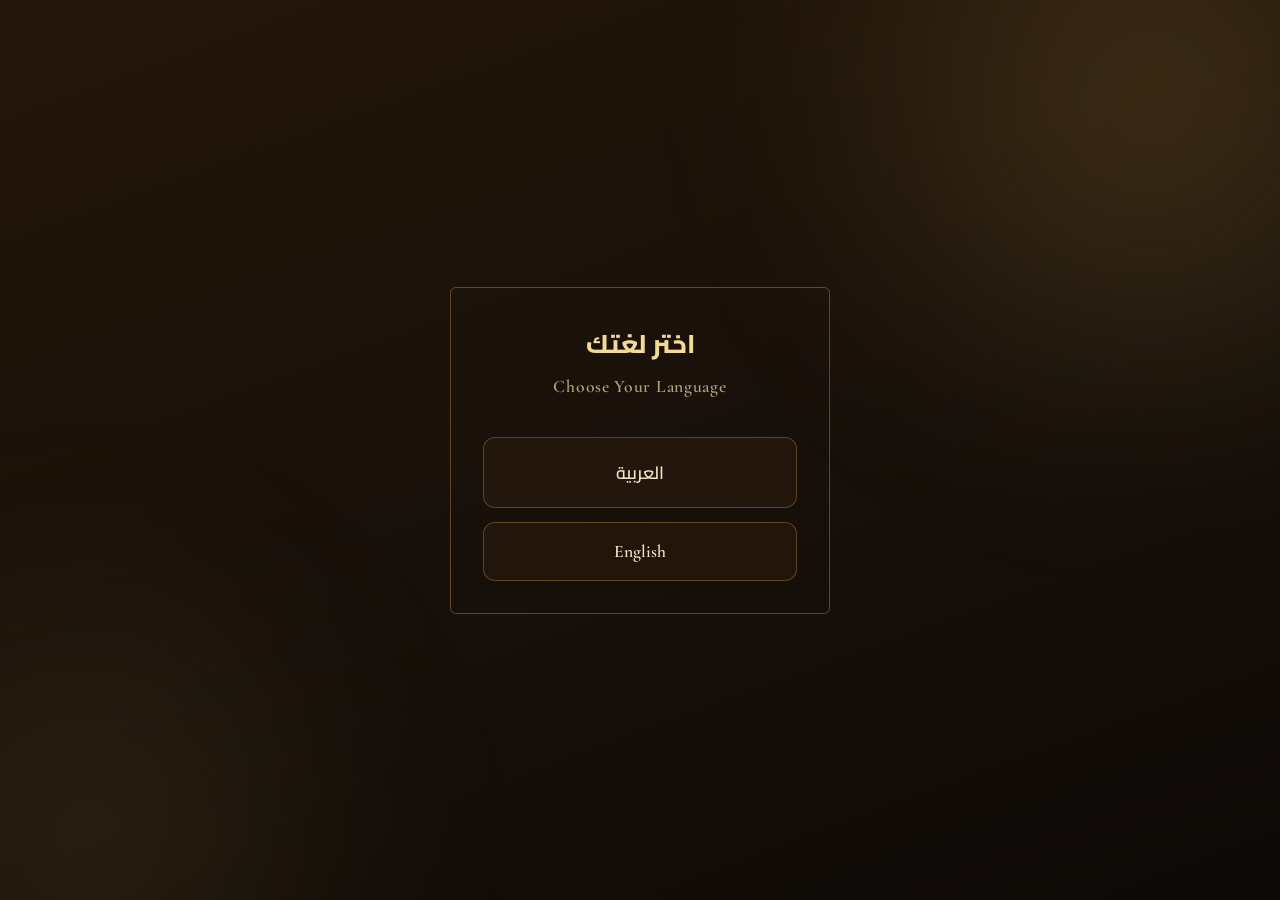
<file: index.html>
<!DOCTYPE html>
<html lang="en" dir="ltr">
<head>
  <meta charset="UTF-8">
  <meta name="viewport" content="width=device-width, initial-scale=1, viewport-fit=cover">
  <meta name="theme-color" content="#17100A">
  <title>Choose Your Language | اختر لغتك</title>
  <link rel="icon" type="image/png" href="images/favicon.png">
  <link rel="preconnect" href="https://fonts.googleapis.com">
  <link href="https://fonts.googleapis.com/css2?family=Cormorant+Garamond:wght@600;700&family=Cairo:wght@600;700;800&display=swap" rel="stylesheet">
  <style>
    * { box-sizing: border-box; }
    html, body {
      margin: 0; padding: 0; overflow-x: hidden;
      background: #17100A;
      min-height: 100vh;
    }
    body {
      display: flex; align-items: center; justify-content: center;
      font-family: -apple-system, 'Segoe UI', Arial, sans-serif;
      color: #F2E4C6;
      -webkit-font-smoothing: antialiased;
    }
    .glow-bg { position: fixed; inset: 0; z-index: 0; overflow: hidden; pointer-events: none;
      background: linear-gradient(160deg, #241609 0%, #17100A 55%, #0D0906 100%); }
    .glow-bg span { position: absolute; border-radius: 50%; filter: blur(90px); }
    .glow-1 {
      width: 60vmax; height: 60vmax; top: -22vmax; right: -20vmax;
      background: radial-gradient(circle, rgba(205, 159, 78, 0.22), transparent 70%);
    }
    .glow-2 {
      width: 50vmax; height: 50vmax; bottom: -20vmax; left: -18vmax;
      background: radial-gradient(circle, rgba(205, 159, 78, 0.14), transparent 70%);
    }
    .lang-select {
      position: relative; z-index: 1;
      width: 100%; max-width: 380px;
      padding: 32px; text-align: center;
      border: 1px solid rgba(205, 159, 78, 0.4);
      border-radius: 6px;
    }
    .lang-select__title { margin: 0 0 40px; }
    .lang-select__title-ar {
      display: block; font-family: 'Cairo', sans-serif;
      font-size: 1.6rem; font-weight: 800; margin-bottom: 8px;
      color: #F1D998;
    }
    .lang-select__title-en {
      display: block; font-family: 'Cormorant Garamond', serif;
      font-size: 1.1rem; font-weight: 600; color: #B79E74; letter-spacing: 0.04em;
    }
    .lang-options { display: flex; flex-direction: column; gap: 14px; }
    .lang-option {
      display: block; padding: 18px; border-radius: 12px;
      background: rgba(40, 26, 14, 0.7);
      border: 1px solid rgba(205, 159, 78, 0.35);
      color: #F2E4C6; text-decoration: none;
      font-size: 1.1rem; font-weight: 600;
      transition: background 0.2s ease, border-color 0.2s ease;
    }
    .lang-option:hover {
      background: rgba(205, 159, 78, 0.12);
      border-color: #CD9F4E;
    }
    .lang-option[lang="ar"] { font-family: 'Cairo', sans-serif; }
    .lang-option[lang="en"] { font-family: 'Cormorant Garamond', serif; }
  </style>
</head>
<body>

  <div class="glow-bg" aria-hidden="true">
    <span class="glow-1"></span>
    <span class="glow-2"></span>
  </div>

  <main class="lang-select">
    <h1 class="lang-select__title">
      <span class="lang-select__title-ar" lang="ar" dir="rtl">اختر لغتك</span>
      <span class="lang-select__title-en" lang="en" dir="ltr">Choose Your Language</span>
    </h1>
    <div class="lang-options">
      <a class="lang-option" lang="ar" dir="rtl" href="ar.html">العربية</a>
      <a class="lang-option" lang="en" dir="ltr" href="en.html">English</a>
    </div>
  </main>

</body>
</html>
</file>
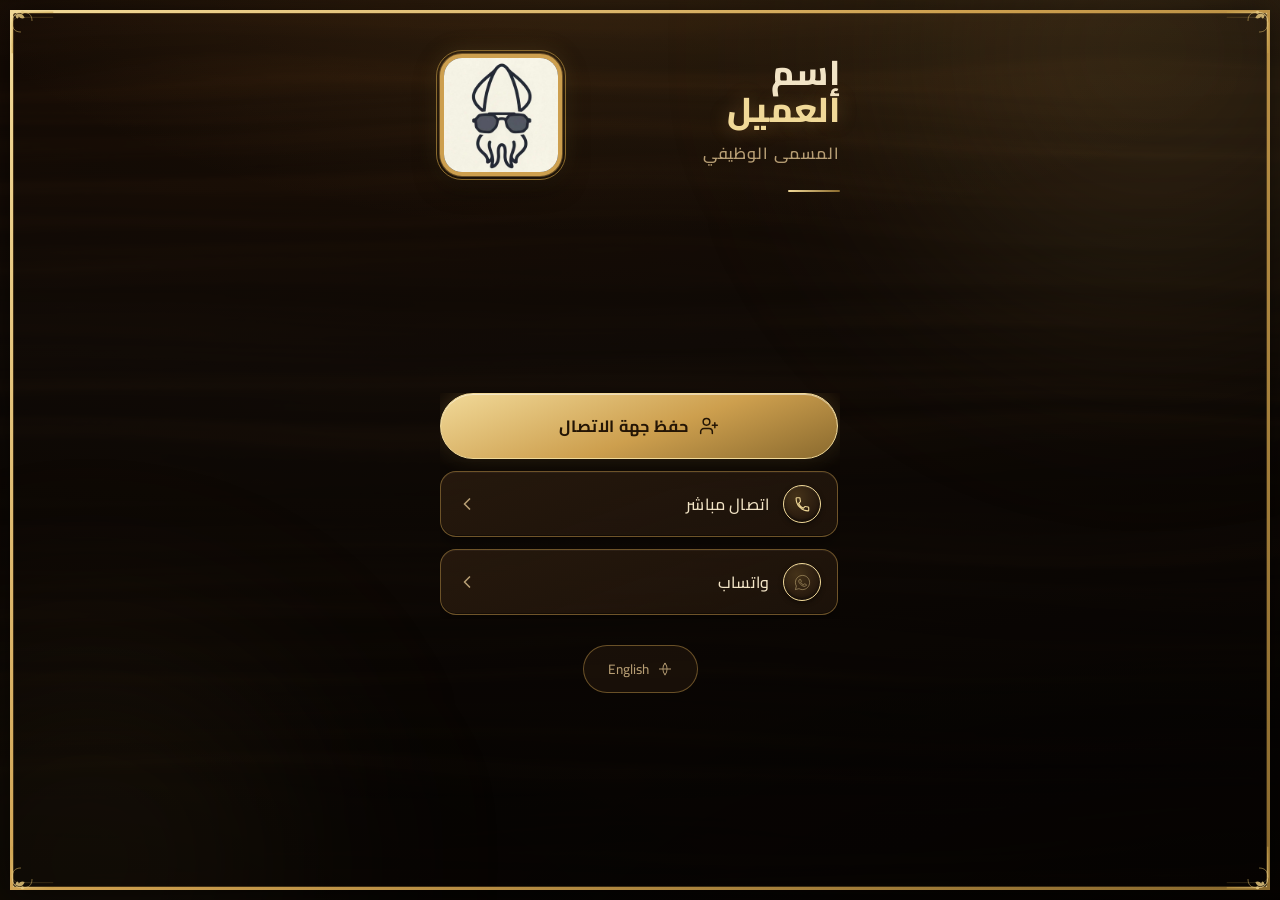
<file: ar.html>
<!DOCTYPE html>
<html lang="ar" dir="rtl">
<head>
  <meta charset="UTF-8">
  <meta name="viewport" content="width=device-width, initial-scale=1, viewport-fit=cover">
  <meta name="theme-color" content="#17100A">
  <title>بطاقة أعمال رقمية</title>
  <link rel="icon" type="image/png" href="images/favicon.png">
  <link rel="stylesheet" href="css/style.css">
  <link rel="preconnect" href="https://fonts.googleapis.com">
  <link href="https://fonts.googleapis.com/css2?family=Cairo:wght@600;700;800;900&family=Cormorant+Garamond:wght@600;700&display=swap" rel="stylesheet">
</head>
<body>

  <div class="glow-bg" aria-hidden="true">
    <span class="glow-1"></span>
    <span class="glow-2"></span>
    <span class="glow-3"></span>
  </div>

  <div class="frame" aria-hidden="true">
    <span class="frame-corner frame-corner--tl"></span>
    <span class="frame-corner frame-corner--tr"></span>
    <span class="frame-corner frame-corner--bl"></span>
    <span class="frame-corner frame-corner--br"></span>
  </div>

  <main class="card">
    <div class="card__top">
      <div class="card__intro">
        <h1 class="name">
          <span class="name__first" id="firstName"></span>
          <span class="name__last" id="lastName"></span>
        </h1>
        <p class="job-title" id="jobTitle"></p>
        <span class="divider" aria-hidden="true"></span>
      </div>
      <div class="avatar-wrapper">
        <img src="images/profile.jpg" alt="">
      </div>
    </div>

    <div class="card__actions">

    <ul class="social-list" id="socialList" aria-label="روابط التواصل"></ul>

    <nav class="lang-switch">
      <a href="en.html" id="langSwitchLink">
        <svg width="16" height="16" viewBox="0 0 24 24" fill="none" aria-hidden="true">
          <path d="M3 12h18M12 3a15 15 0 0 1 0 18M12 3a15 15 0 0 0 0 18" stroke="currentColor" stroke-width="1.6"/>
        </svg>
        <span id="langSwitchLabel">English</span>
      </a>
    </nav>
    </div>
  </main>

  <div class="copy-toast" id="copyToast"></div>

  <script src="config.js"></script>
  <script src="js/render.js"></script>
</body>
</html>
</file>
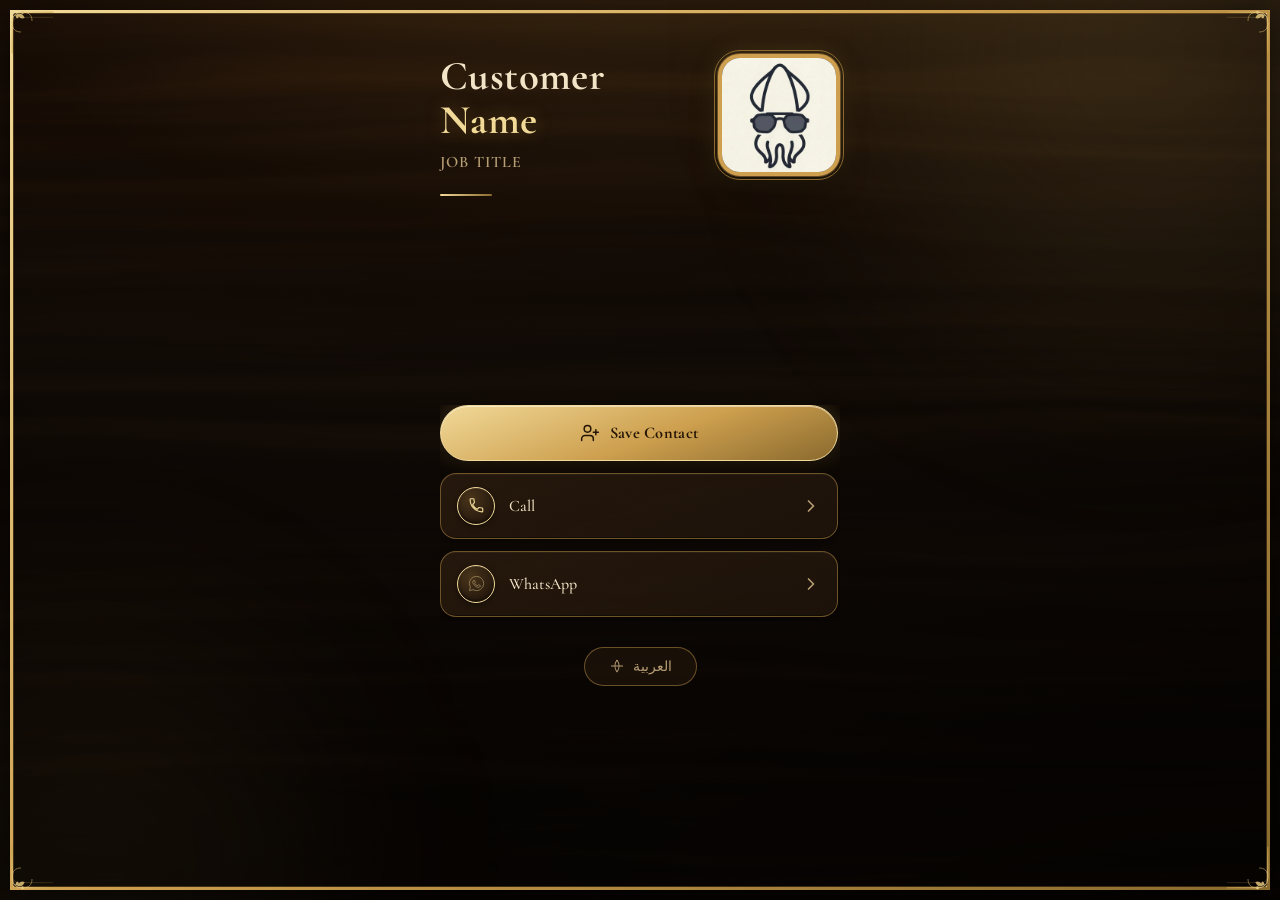
<file: en.html>
<!DOCTYPE html>
<html lang="en" dir="ltr">
<head>
  <meta charset="UTF-8">
  <meta name="viewport" content="width=device-width, initial-scale=1, viewport-fit=cover">
  <meta name="theme-color" content="#17100A">
  <title>Digital Business Card</title>
  <link rel="icon" type="image/png" href="images/favicon.png">
  <link rel="stylesheet" href="css/style.css">
  <link rel="preconnect" href="https://fonts.googleapis.com">
  <link href="https://fonts.googleapis.com/css2?family=Cormorant+Garamond:wght@600;700&family=Cairo:wght@600;700&display=swap" rel="stylesheet">
</head>
<body>

  <div class="glow-bg" aria-hidden="true">
    <span class="glow-1"></span>
    <span class="glow-2"></span>
    <span class="glow-3"></span>
  </div>

  <div class="frame" aria-hidden="true">
    <span class="frame-corner frame-corner--tl"></span>
    <span class="frame-corner frame-corner--tr"></span>
    <span class="frame-corner frame-corner--bl"></span>
    <span class="frame-corner frame-corner--br"></span>
  </div>

  <main class="card">
    <div class="card__top">
      <div class="card__intro">
        <h1 class="name">
          <span class="name__first" id="firstName"></span>
          <span class="name__last" id="lastName"></span>
        </h1>
        <p class="job-title" id="jobTitle"></p>
        <span class="divider" aria-hidden="true"></span>
      </div>
      <div class="avatar-wrapper">
        <img src="images/profile.jpg" alt="">
      </div>
    </div>

    <div class="card__actions">

    <ul class="social-list" id="socialList" aria-label="Social links"></ul>

    <nav class="lang-switch">
      <a href="ar.html" id="langSwitchLink">
        <svg width="16" height="16" viewBox="0 0 24 24" fill="none" aria-hidden="true">
          <path d="M3 12h18M12 3a15 15 0 0 1 0 18M12 3a15 15 0 0 0 0 18" stroke="currentColor" stroke-width="1.6"/>
        </svg>
        <span id="langSwitchLabel">العربية</span>
      </a>
    </nav>
    </div>
  </main>

  <div class="copy-toast" id="copyToast"></div>

  <script src="config.js"></script>
  <script src="js/render.js"></script>
</body>
</html>
</file>
<file: css/style.css>
:root {
  --color-bg: #100A05;
  --color-bg-2: #1E1108;
  --color-text: #F2E4C6;
  --color-text-secondary: #B79E74;
  --color-accent: #CD9F4E;
  --color-accent-rgb: 205, 159, 78;
  --color-accent-light: #F1D998;
  --color-accent-deep: #8A6A2E;
  --color-surface-rgb: 30, 17, 8;
  --color-pill-border: rgba(205, 159, 78, 0.45);
  --font-en: 'Cormorant Garamond', 'Playfair Display', Georgia, serif;
  --radius-pill: 16px;
  --radius-btn: 999px;
  --radius-avatar: 22px;
}

* { box-sizing: border-box; }

html, body {
  margin: 0;
  padding: 0;
  overflow-x: hidden;
  background: var(--color-bg);
}

body {
  min-height: 100vh;
  font-family: var(--font-en);
  color: var(--color-text);
  -webkit-font-smoothing: antialiased;
  text-rendering: optimizeLegibility;
}

/* خلفية خشب العود الفاخر: قاعدة داكنة كثيفة قريبة من الأسود + عروق كهرمانية/ذهبية
   ناعمة ومتدفقة (SVG turbulence + displacement)، مع طبقة لمعان خفيفة أعلى البطاقة
   تحاكي انعكاس الضوء على الخشب المصقول، بدل خطوط تكرارية "رخيصة". */
.glow-bg {
  position: fixed;
  inset: 0;
  z-index: 0;
  overflow: hidden;
  pointer-events: none;
  background: radial-gradient(160% 90% at 30% 0%, #241407 0%, var(--color-bg) 45%, #0A0603 100%);
}
.glow-bg::before {
  content: '';
  position: absolute;
  inset: 0;
  background-image: url('../images/wood.svg');
  background-size: cover;
  background-position: center;
  background-repeat: no-repeat;
  mix-blend-mode: soft-light;
  opacity: 0.55;
}
.glow-bg::after {
  content: '';
  position: absolute;
  inset: 0;
  background:
    radial-gradient(90% 55% at 50% -8%, rgba(var(--color-accent-rgb), 0.16), transparent 62%),
    radial-gradient(120% 70% at 100% 110%, rgba(0,0,0,0.55), transparent 60%),
    radial-gradient(120% 70% at 0% 110%, rgba(0,0,0,0.4), transparent 60%);
}
.glow-bg span {
  position: absolute;
  border-radius: 50%;
  filter: blur(90px);
}
.glow-bg .glow-1 {
  width: 60vmax; height: 60vmax;
  top: -26vmax; right: -20vmax;
  background: radial-gradient(circle, rgba(var(--color-accent-rgb), 0.20), transparent 70%);
}
.glow-bg .glow-2 {
  width: 50vmax; height: 50vmax;
  bottom: -22vmax; left: -18vmax;
  background: radial-gradient(circle, rgba(var(--color-accent-rgb), 0.12), transparent 70%);
}
.glow-bg .glow-3 { display: none; }

/* إطار ذهبي عريض يحيط بكامل البطاقة، بزخارف في الزوايا الأربع */
.frame {
  position: fixed;
  inset: 10px;
  z-index: 2;
  pointer-events: none;
  border: 3px solid transparent;
  border-image: linear-gradient(135deg, var(--color-accent-light), var(--color-accent) 45%, var(--color-accent-deep) 100%) 1;
  box-shadow:
    inset 0 0 0 1px rgba(var(--color-accent-rgb), 0.25),
    0 0 30px rgba(0,0,0,0.55);
}
.frame-corner {
  position: absolute;
  width: 44px;
  height: 44px;
  background-image: url('../images/corner.svg');
  background-size: 100% 100%;
  background-repeat: no-repeat;
  opacity: 0.95;
}
.frame-corner--tl { top: -3px; left: -3px; }
.frame-corner--tr { top: -3px; right: -3px; transform: scaleX(-1); }
.frame-corner--bl { bottom: -3px; left: -3px; transform: scaleY(-1); }
.frame-corner--br { bottom: -3px; right: -3px; transform: scale(-1, -1); }

.card {
  position: relative;
  z-index: 1;
  width: 100%;
  max-width: 460px;
  min-height: 100vh;
  margin: 0 auto;
  padding: 54px 30px 40px;
  display: flex;
  flex-direction: column;
}

.card__top {
  display: flex;
  justify-content: space-between;
  align-items: flex-start;
  gap: 16px;
  margin-bottom: 34px;
  flex-shrink: 0;
}

.card__intro { flex: 1; min-width: 0; }

.card__actions {
  flex: 1;
  display: flex;
  flex-direction: column;
  justify-content: center;
  min-height: 0;
}

.name {
  margin: 0;
  font-family: var(--font-en);
  font-size: 2.55rem;
  font-weight: 700;
  line-height: 1.08;
  letter-spacing: 0.01em;
}
html[lang="ar"] .name {
  font-family: 'Marcellus SC', 'Cairo', serif;
  font-weight: 800;
  font-size: 2.15rem;
}
.name__first, .name__last {
  display: block;
  color: var(--color-text);
}
.name--accent {
  color: var(--color-accent-light);
  text-shadow: 0 0 18px rgba(var(--color-accent-rgb), 0.35);
}

.job-title {
  margin: 10px 0 0;
  font-size: 1rem;
  letter-spacing: 0.06em;
  text-transform: uppercase;
  color: var(--color-text-secondary);
  font-weight: 600;
}

.divider {
  width: 52px;
  height: 2px;
  background: linear-gradient(90deg, var(--color-accent-light), var(--color-accent-deep));
  border-radius: 2px;
  margin: 22px 0 0;
  display: block;
}

.avatar-wrapper {
  flex-shrink: 0;
  width: 122px;
  height: 122px;
  border-radius: var(--radius-avatar);
  border: 4px solid var(--color-accent);
  outline: 1px solid var(--color-accent-deep);
  outline-offset: 3px;
  box-shadow:
    0 0 0 1px rgba(var(--color-accent-rgb), 0.4),
    0 10px 24px rgba(0,0,0,0.55),
    0 0 24px rgba(var(--color-accent-rgb), 0.25);
  overflow: hidden;
  background: #2B1B10;
}
.avatar-wrapper img {
  width: 100%;
  height: 100%;
  object-fit: cover;
  display: block;
  filter: saturate(0.95) contrast(1.03);
}

.social-list {
  list-style: none;
  margin: 0;
  padding: 0 2px 4px 0;
  display: flex;
  flex-direction: column;
  gap: 12px;
  max-height: 372px;
  overflow-y: auto;
  scrollbar-width: thin;
}
.social-list::-webkit-scrollbar { width: 4px; }
.social-list::-webkit-scrollbar-thumb {
  background: rgba(var(--color-accent-rgb), 0.35);
  border-radius: 4px;
}

/* أزرار بارزة (embossed) بنفس مادة/لون الخلفية، بحدود ذهبية رفيعة
   وظل غائر+بارز يعطي إحساس النقش على الجلد/الخشب الغامق */
.social-pill {
  display: flex;
  align-items: center;
  gap: 14px;
  padding: 13px 16px;
  border-radius: var(--radius-pill);
  background: linear-gradient(160deg, rgba(var(--color-surface-rgb), 0.9), rgba(var(--color-surface-rgb), 0.6));
  border: 1px solid var(--color-pill-border);
  box-shadow:
    0 1px 0 rgba(255,255,255,0.04) inset,
    0 -1px 0 rgba(0,0,0,0.4) inset,
    0 6px 14px rgba(0,0,0,0.35);
  text-decoration: none;
  color: var(--color-text);
  transition: background 0.2s ease, transform 0.15s ease, box-shadow 0.2s ease;
}
.social-pill:hover {
  border-color: var(--color-accent);
  box-shadow:
    0 1px 0 rgba(255,255,255,0.06) inset,
    0 -1px 0 rgba(0,0,0,0.4) inset,
    0 8px 18px rgba(0,0,0,0.4),
    0 0 16px rgba(var(--color-accent-rgb), 0.25);
}
.social-pill:active { transform: scale(0.98); }

.social-pill__icon {
  width: 38px;
  height: 38px;
  border-radius: 50%;
  display: flex;
  align-items: center;
  justify-content: center;
  flex-shrink: 0;
  color: var(--color-accent-light);
  background: radial-gradient(circle at 35% 30%, rgba(var(--color-accent-rgb), 0.22), rgba(var(--color-surface-rgb), 0.95) 70%);
  border: 1.5px solid var(--color-accent);
  box-shadow:
    0 1px 0 rgba(255,255,255,0.08) inset,
    0 -2px 3px rgba(0,0,0,0.5) inset,
    0 2px 5px rgba(0,0,0,0.4);
}
.social-pill__icon svg { width: 17px; height: 17px; }

.social-pill__label {
  flex: 1;
  font-size: 1rem;
  font-weight: 500;
  letter-spacing: 0.01em;
}

.social-pill__chevron {
  color: var(--color-text-secondary);
  flex-shrink: 0;
}
html[dir="rtl"] .social-pill__chevron {
  transform: scaleX(-1);
}

html[lang="ar"] body {
  font-family: 'Cairo', -apple-system, 'Segoe UI', Tahoma, Arial, sans-serif;
}

.btn-save {
  display: flex;
  align-items: center;
  justify-content: center;
  gap: 10px;
  width: 100%;
  padding: 17px;
  border: 1px solid var(--color-accent-light);
  border-radius: var(--radius-btn);
  background: linear-gradient(160deg, var(--color-accent-light), var(--color-accent) 55%, var(--color-accent-deep) 100%);
  color: #241505;
  font-family: inherit;
  font-size: 1.02rem;
  font-weight: 700;
  letter-spacing: 0.02em;
  cursor: pointer;
  box-shadow:
    0 1px 0 rgba(255,255,255,0.5) inset,
    0 10px 22px rgba(0,0,0,0.45),
    0 0 22px rgba(var(--color-accent-rgb), 0.3);
  text-decoration: none;
}
.btn-save svg { width: 20px; height: 20px; }

.lang-switch {
  display: flex;
  justify-content: center;
  margin-top: 26px;
}
.lang-switch a {
  display: inline-flex;
  align-items: center;
  gap: 8px;
  padding: 10px 24px;
  border-radius: var(--radius-btn);
  border: 1px solid var(--color-pill-border);
  background: rgba(var(--color-surface-rgb), 0.5);
  color: var(--color-text-secondary);
  font-family: inherit;
  font-size: 0.85rem;
  font-weight: 500;
  text-decoration: none;
}
.lang-switch a:hover { color: var(--color-accent-light); border-color: var(--color-accent); }

.copy-toast {
  position: fixed;
  bottom: 24px;
  left: 50%;
  transform: translateX(-50%) translateY(12px);
  background: #241609;
  color: var(--color-text);
  padding: 10px 18px;
  border-radius: 999px;
  font-size: 0.85rem;
  opacity: 0;
  pointer-events: none;
  transition: opacity 0.25s ease, transform 0.25s ease;
  z-index: 5;
  border: 1px solid var(--color-pill-border);
}
.copy-toast--visible {
  opacity: 1;
  transform: translateX(-50%) translateY(0);
}

@media (max-width: 380px) {
  .name { font-size: 2.1rem; }
  html[lang="ar"] .name { font-size: 1.85rem; }
  .avatar-wrapper { width: 100px; height: 100px; }
  .frame { inset: 7px; }
}
</file>
